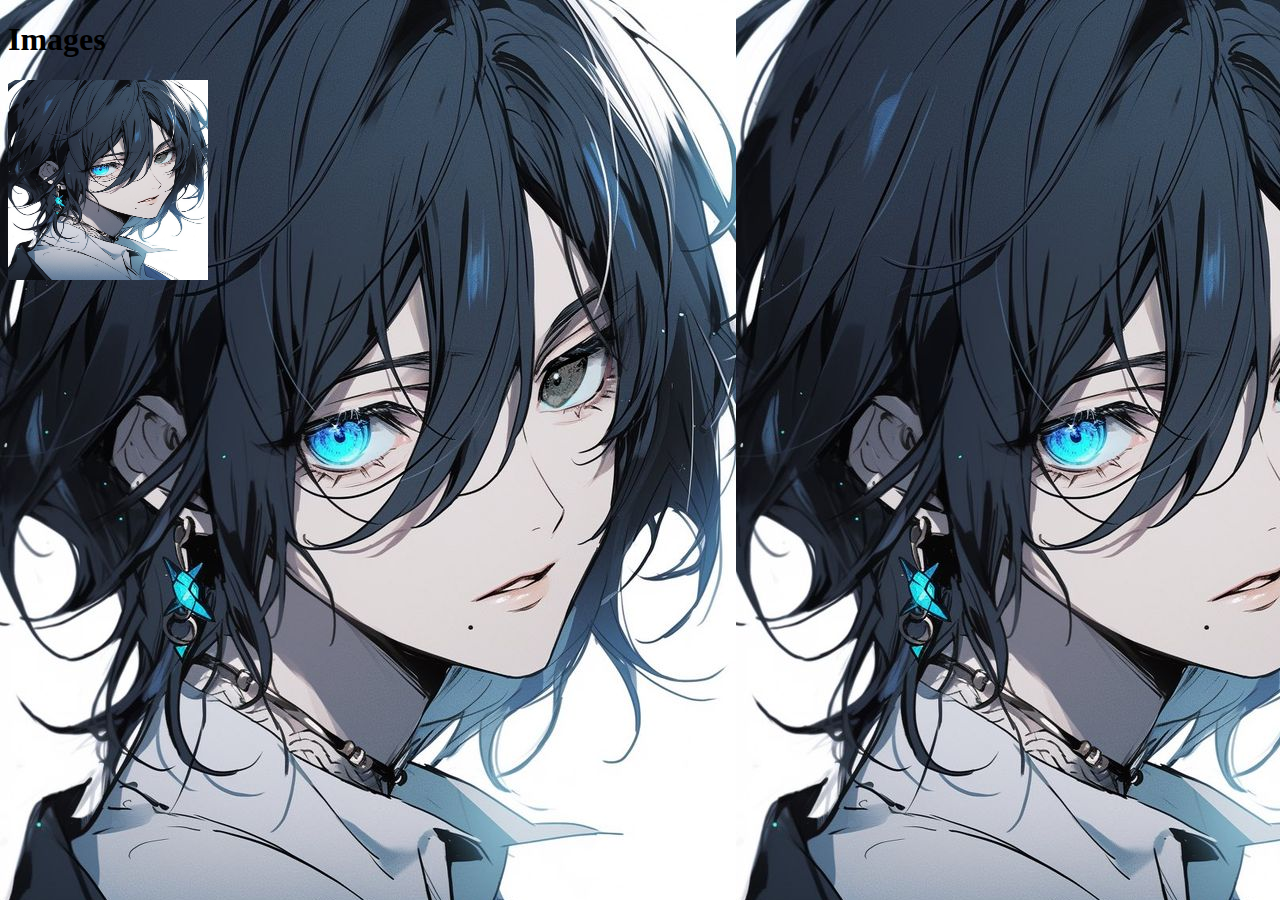
<file: Images/index.html>
<!DOCTYPE html>
<html>
    <head>
        
        
            <style>
             body{
                background-image: url('buon.jpg');
            }
        </style>
        
        <title>Images</title>
    </head>
    <body>
        <h1>Images</h1>

       <img src = "buon.jpg" alt = "Buon" width = "200" height = "200" />
    </body>
</html>
</file>
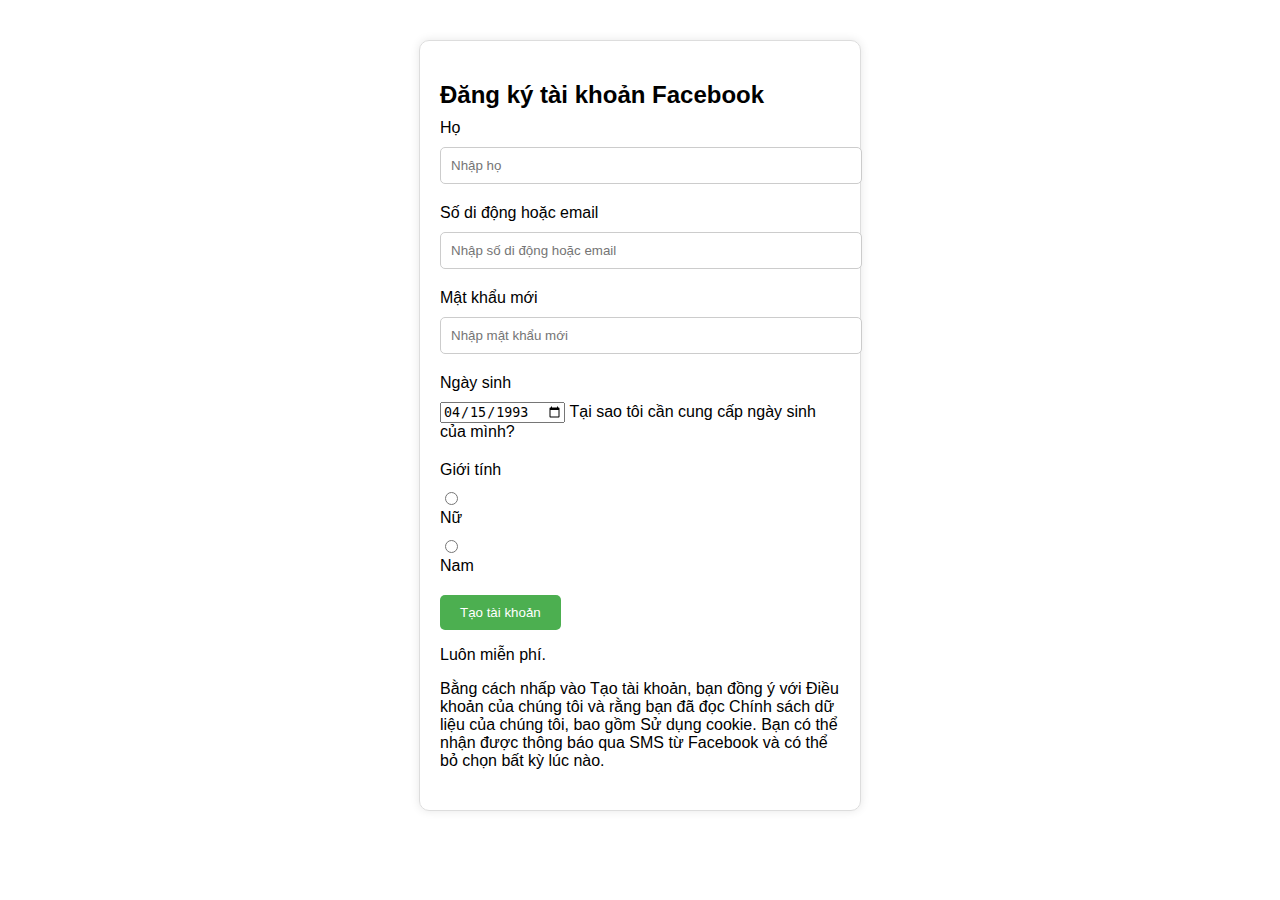
<file: HTML/lap5b1.html>
<!DOCTYPE html>
<html lang="vi">
<head>
    <meta charset="UTF-8">
    <meta name="viewport" content="width=device-width, initial-scale=1.0">
    <title>Đăng ký tài khoản Facebook</title>
    <style>
        
        body {
            font-family: Arial, sans-serif;
        }
       .container {
            max-width: 400px;
            margin: 40px auto;
            padding: 20px;
            border: 1px solid #ddd;
            border-radius: 10px;
            box-shadow: 0 0 10px rgba(0, 0, 0, 0.1);
        }
       .heading {
            font-weight: bold;
            font-size: 24px;
            margin-bottom: 10px;
        }
       .field {
            margin-bottom: 20px;
        }
       .field label {
            display: block;
            margin-bottom: 10px;
        }
       .field input[type="text"],.field input[type="email"],.field input[type="password"] {
            width: 100%;
            padding: 10px;
            border: 1px solid #ccc;
            border-radius: 5px;
        }
       .field input[type="radio"] {
            margin-right: 10px;
        }
       .button {
            background-color: #4CAF50;
            color: #fff;
            padding: 10px 20px;
            border: none;
            border-radius: 5px;
            cursor: pointer;
        }
       .button:hover {
            background-color: #3e8e41;
        }
    </style>
</head>
<body>
    <div class="container">
        <h2 class="heading">Đăng ký tài khoản Facebook</h2>
        <form>
            <div class="field">
                <label for="ho">Họ</label>
                <input type="text" id="ho" placeholder="Nhập họ" required>
            </div>
            <div class="field">
                <label for="sodidong">Số di động hoặc email</label>
                <input type="text" id="sodidong" placeholder="Nhập số di động hoặc email" required>
            </div>
            <div class="field">
                <label for="matkhau">Mật khẩu mới</label>
                <input type="password" id="matkhau" placeholder="Nhập mật khẩu mới" required>
            </div>
            <div class="field">
                <label for="ngaysinh">Ngày sinh</label>
                <input type="date" id="ngaysinh" value="1993-04-15" required>
                <span>Tại sao tôi cần cung cấp ngày sinh của mình?</span>
            </div>
            <div class="field">
                <label>Giới tính</label>
                <input type="radio" id="nu" name="gioitinh" value="Nữ">
                <label for="nu">Nữ</label>
                <input type="radio" id="nam" name="gioitinh" value="Nam">
                <label for="nam">Nam</label>
            </div>
            <div class="field">
                <button class="button" type="submit">Tạo tài khoản</button>
                <p>Luôn miễn phí.</p>
                <p>Bằng cách nhấp vào Tạo tài khoản, bạn đồng ý với Điều khoản của chúng tôi và rằng bạn đã đọc Chính sách dữ liệu của chúng tôi, bao gồm Sử dụng cookie. Bạn có thể nhận được thông báo qua SMS từ Facebook và có thể bỏ chọn bất kỳ lúc nào.</p>
            </div>
        </form>
    </div>
</body>
</html>
</file>
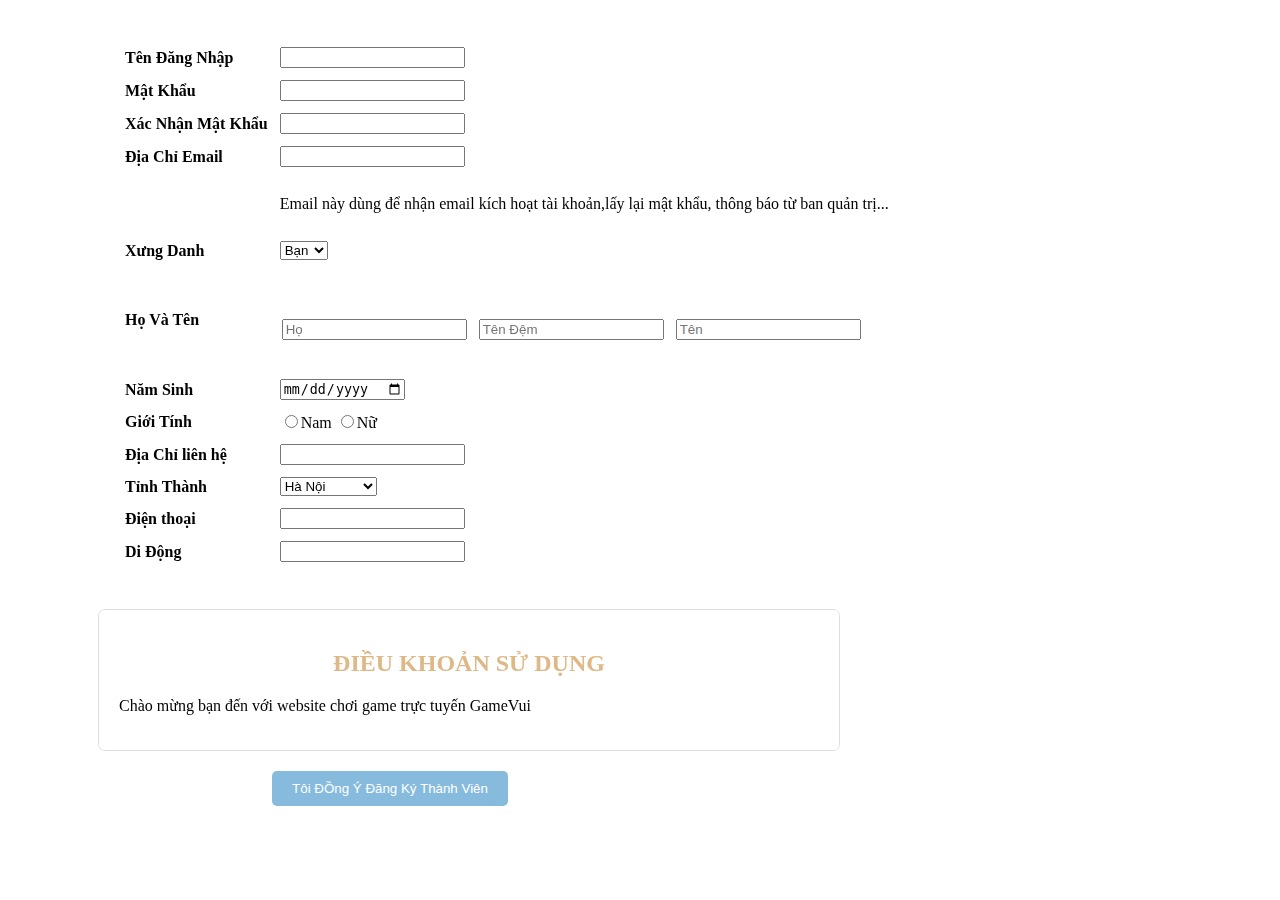
<file: HTML/lap6_bai2.html>
<!DOCTYPE html>
<html lang="en">
<head>
    <meta charset="UTF-8">
    <meta name="viewport" content="width=device-width, initial-scale=1.0">
    <title>Document</title>

    <style>
        .dieukhoan{
            width: 700px;
            box-shadow: 0 5px 10px rgb(219,221,223)
                0 15px 40px rgb(219,221,223);
            background-color: white;
            border-radius: 7px;
            border: 1px solid rgb(219,221,223);
            margin-top: 20px;
            margin-left: 90px;
            padding: 20px;
            overflow: scroll;
            height: 100px;
        }
        table{
            margin-left: 90px;
            box-shadow: 0 5px 10px rgb(219,221,223)
                0 15px 40px rgb(219,221,223);
            background-color: white;
            border-radius: 7px;
            margin-top: 20px;
            padding: 20px;
        }
        tr td{
            padding: 5px;
        }
        .hovaten{
            margin-left: -115px;
        }
        h2{
            text-align: center;
            color: burlywood;
        }
        .test
        {
            text-align: right;
        }
        .dky{
            text-align: center;
            margin-top: 20px;
            margin-right: 500px;
        }
        .dky button{
            background-color: rgb(135, 187, 222);
            color: white;
            border: none;
            padding: 10px 20px;
            border-radius: 5px;
            cursor: pointer;
        }
        label{
            font-weight: bold;
        }
    </style>
</head>
<body>
    <table>
        <tr>
            <td>
                <label for="hoten">Tên Đăng Nhập</label>
            </td>
            <td>
                <input type="text" id="hoten" name="hoten">
            </td>

        </tr>
        <tr>
            <td>
                <label for="pass">Mật Khẩu</label>
            </td>
            <td>
                <input type="password" id="pass" name="pass">
            </td>
        </tr>
        <tr>
            <td>
                <label for="confirm">Xác Nhận Mật Khẩu</label>

            </td>
            <td>
                <input type="password" id="confirm" name="confirm">
            </td>

        </tr>
        <tr>
            <td>
                <label for="email">Địa Chỉ Email</label>
            </td>
            <td>
                <input type="email" id="email" name="email">
            </td>
        </tr>
        <tr>
            <td>

            </td>
            <td>
                <p>Email này dùng để nhận email kích hoạt tài khoản,lấy lại mật khẩu, thông báo từ ban quản trị...</p>
            </td>
        </tr>
        <tr>
            <td>
                <label for="danh">Xưng Danh</label>
            </td>
            <td>
                <select name="danh" id="danh">
                    <option value="1">Bạn</option>
                    <option value="2">Ông </option>
                    <option value="3">Bà</option>
                </select>
        </tr>
        <tr>
            <td>
                <label for="hoten">Họ Và Tên</label>

            </td>
            <td>
                <div class = "hovaten">
                    <table>
                        <tr>
                            <td>
                                <input type="text" id="ho" name="ho" placeholder="Họ">
                            </td>
                            <td>
                                <input type="text" id="tendem" name="tendem" placeholder="Tên Đệm">
                            </td>
                            <td>
                                <input type="text" id="ten" name="ten" placeholder="Tên">
                            </td>
                        </tr>
                    </table>
                </div>
            </td>

         

        </tr>
        <tr>
            <td> <label for="namsinh">Năm Sinh</label></td>

            <td>
                    <input type="date" name="namsinh" id="namsinh">
            </td>
        </tr>
        <tr>
            <td>
                <label for="gioitinh">Giới Tính</label>
            </td>
            <td>
                <input type="radio" name="gioitinh" id="nam" value="1">Nam
                <input type="radio" name="gioitinh" id="nu" value="0">Nữ
            </td>
        </tr>
        <tr>
            <td>
                <label for="diachi">Địa Chỉ liên hệ</label>
            </td>
            <td>
                <input type="text" id="diachi" name="diachi">
            </td>
        </tr>
        <tr>
            <td>
                <label for="tinhthanh">Tỉnh Thành</label>

            </td>
            <td>
                <select name="tinhthanh" id="tinhthanh">
                    <option value="1">Hà Nội</option>
                    <option value="2">Hồ Chí Minh</option>
                    <option value="3">Đà Nẵng</option>
                    <option value="4">Hải Phòng</option>
                    <option value="5">Cần Thơ</option>
                </select>
            </td>

        </tr>
        <tr>
            <td>
                <label for="dienthoai">Điện thoại</label>
            </td>
            <td>
                <input type="text" id="dienthoai" name="dienthoai">
        </tr>

            <tr>
                <td>
                    <label for="dienthoai">Di Động</label>
                </td>
                <td>
                    <input type="text" id="dienthoai" name="dienthoai">
            </tr>
           



    </table>
    <div class="dieukhoan">
        <h2> ĐIỀU KHOẢN SỬ DỤNG</h2>
        <p>Chào mừng bạn đến với website chơi game trực tuyến GameVui</p>
        <br>
        <p class="test"> Sửa đổi lần cuối: <i>Tháng 5 Năm 2024</i></p>   
        <br>
        <p>Cùng với . Bằng việc truy cập hay sử dụng dịch vụ của chúng tôi, bạn xác nhận rằng bạn đồng ý bị ràng buộc bởi Điều khoản Dịch vụ này. Bạn cũng xác nhận rằng bạn ít nhất 14 tuổi hoặc nếu bạn dưới 14 tuổi, bạn có sự cho phép của cha mẹ hoặc người giám hộ hợp pháp, những người này sẽ chịu trách nhiệm về việc tuân thủ Điều khoản Dịch vụ này của bạn.

            2. Các điều khoản này có thể được chúng tôi cập nhật. Bạn có thể xem bản mới nhất của Điều khoản Dịch vụ bất kỳ lúc nào tại đây. Việc bạn tiếp tục sử dụng Dịch vụ sau khi chúng tôi có bất kỳ thay đổi trong Điều khoản Dịch vụ thể hiện sự chấp nhận Điều khoản Dịch vụ mới của bạn.
            
            3. Bạn có thể chấm dứt việc sử dụng Dịch vụ của chúng tôi nếu bạn không đồng ý tuân thủ các Điều khoản Dịch vụ này hoặc bất kỳ Điều khoản Dịch vụ nào trong tương lai do chúng tôi quy định.</p>    
    </div>
    <div class="dky">
        <button>Tôi ĐỒng Ý Đăng Ký Thành Viên</button>
    </div>
    
</body>
</html>
</file>
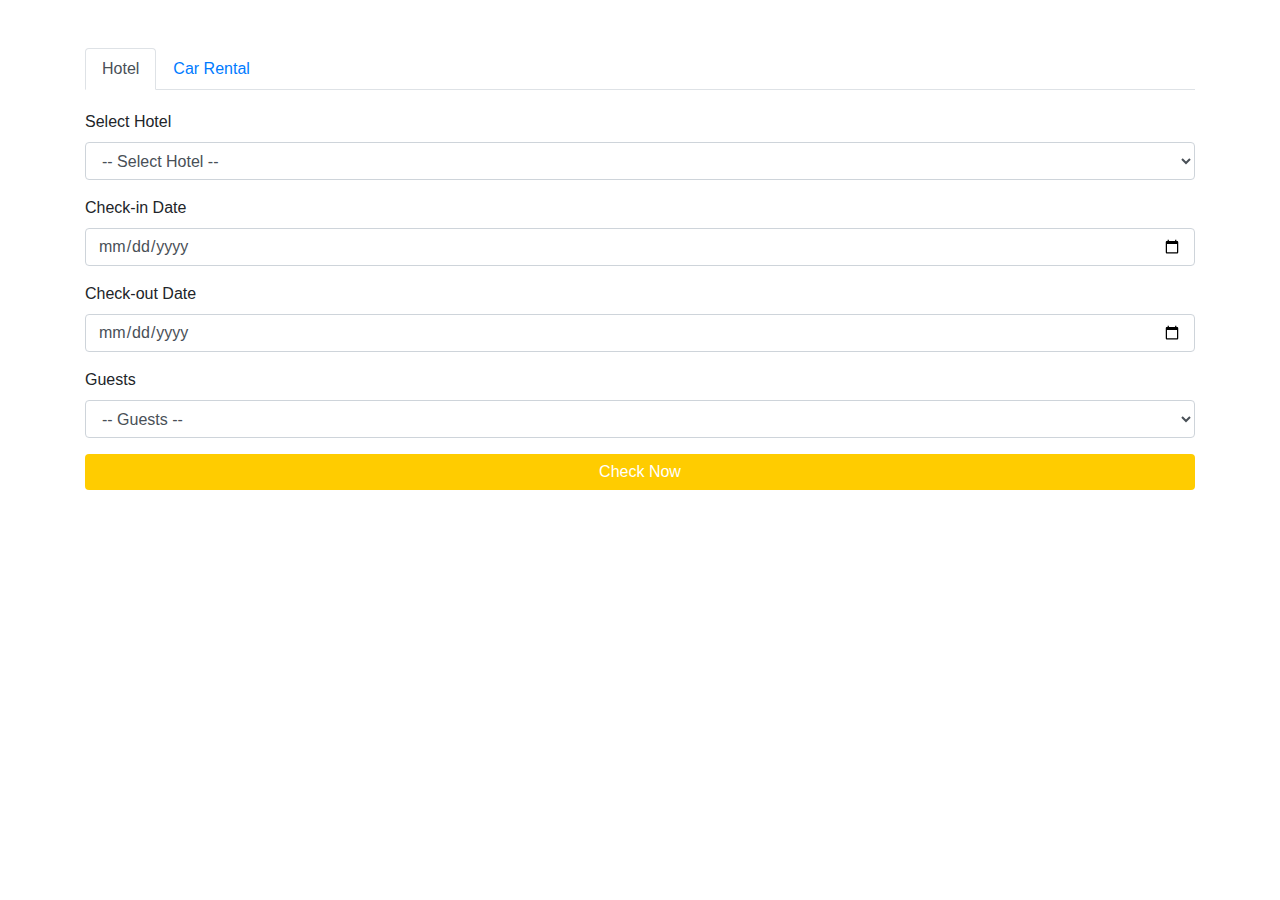
<file: HTML/lap8b1.html>
<!DOCTYPE html>
<html lang="en">
<head>
    
        <link href="https://maxcdn.bootstrapcdn.com/bootstrap/4.5.2/css/bootstrap.min.css" rel="stylesheet">
        <script src="https://ajax.googleapis.com/ajax/libs/jquery/3.5.1/jquery.min.js"></script>
        <script src="https://cdnjs.cloudflare.com/ajax/libs/popper.js/1.16.0/umd/popper.min.js"></script>
        <script src="https://maxcdn.bootstrapcdn.com/bootstrap/4.5.2/js/bootstrap.min.js"></script>
    
    
    <meta charset="UTF-8">
    <meta name="viewport" content="width=device-width, initial-scale=1.0">
    <title>Bootstrap Form</title>
    <link href="https://maxcdn.bootstrapcdn.com/bootstrap/4.5.2/css/bootstrap.min.css" rel="stylesheet">
    <style>
        .tab-content {
            margin-top: 20px;
        }
        .btn-custom {
            background-color: #ffcc00;
            color: white;
            border: none;
        }
    </style>
</head>
<body>
    <div class="container mt-5">
        <ul class="nav nav-tabs">
            <li class="nav-item">
                <a class="nav-link active" data-toggle="tab" href="#hotel">Hotel</a>
            </li>
            <li class="nav-item">
                <a class="nav-link" data-toggle="tab" href="#car-rental">Car Rental</a>
            </li>
        </ul>

        <div class="tab-content">
            <div id="hotel" class="tab-pane active">
                <form>
                    <div class="form-group">
                        <label for="select-hotel">Select Hotel</label>
                        <select class="form-control" id="select-hotel">
                            <option>-- Select Hotel --</option>
                        
                        </select>
                    </div>
                    <div class="form-group">
                        <label for="check-in-date">Check-in Date</label>
                        <input type="date" class="form-control" id="check-in-date">
                    </div>
                    <div class="form-group">
                        <label for="check-out-date">Check-out Date</label>
                        <input type="date" class="form-control" id="check-out-date">
                    </div>
                    <div class="form-group">
                        <label for="guests">Guests</label>
                        <select class="form-control" id="guests">
                            <option>-- Guests --</option>
                        
                        </select>
                    </div>
                    <button type="submit" class="btn btn-custom btn-block">Check Now</button>
                </form>
            </div>
            <div id="car-rental" class="tab-pane fade">
               
            </div>
        </div>
    </div>

    <script src="https://ajax.googleapis.com/ajax/libs/jquery/3.5.1/jquery.min.js"></script>
    <script src="https://cdnjs.cloudflare.com/ajax/libs/popper.js/1.16.0/umd/popper.min.js"></script>
    <script src="https://maxcdn.bootstrapcdn.com/bootstrap/4.5.2/js/bootstrap.min.js"></script>
</body>
</html>
</file>
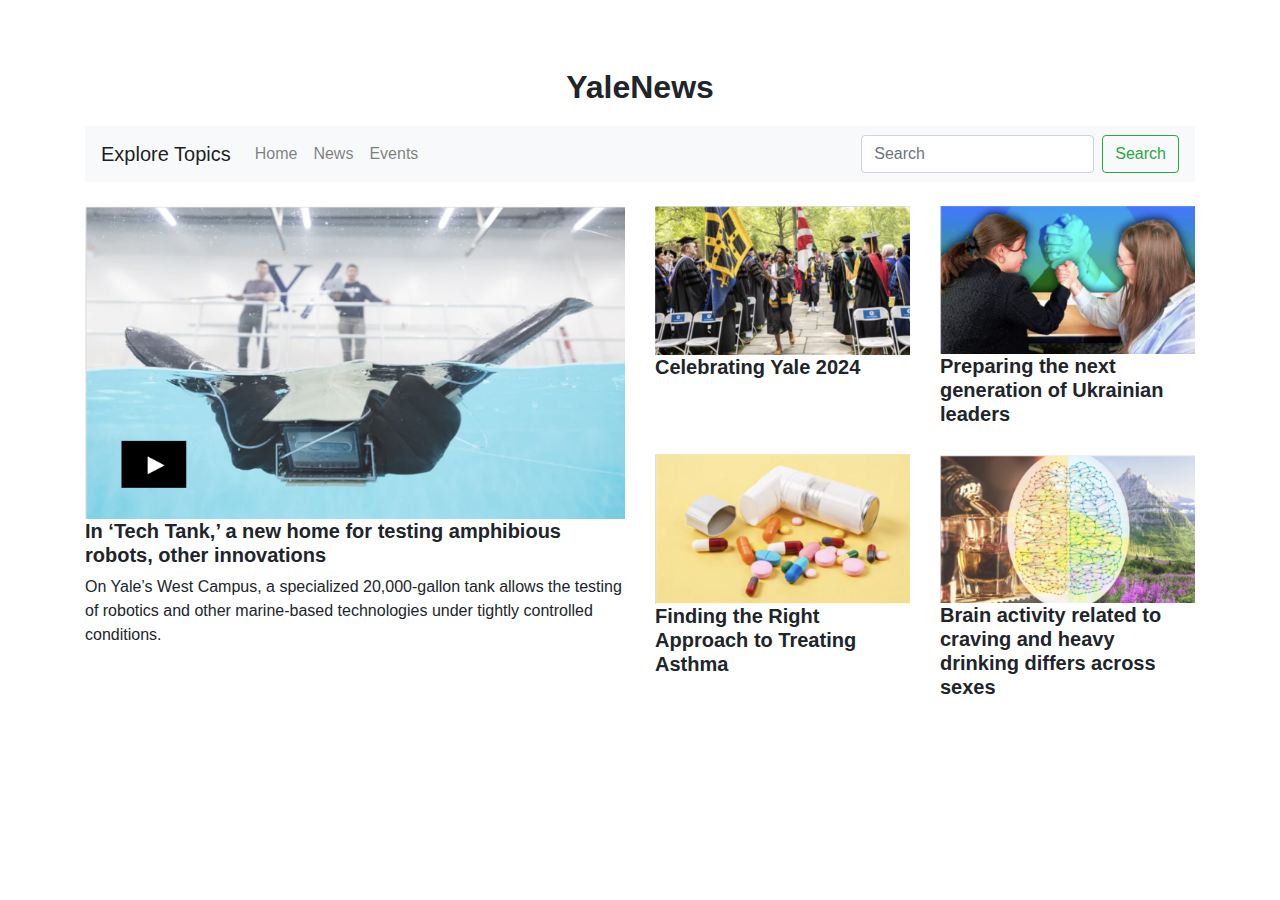
<file: HTML/lap8b2.html>
<!DOCTYPE html>
<html lang="en">
<head>
    <link href="https://maxcdn.bootstrapcdn.com/bootstrap/4.5.2/css/bootstrap.min.css" rel="stylesheet">
    <script src="https://ajax.googleapis.com/ajax/libs/jquery/3.5.1/jquery.min.js"></script>
    <script src="https://cdnjs.cloudflare.com/ajax/libs/popper.js/1.16.0/umd/popper.min.js"></script>
    <script src="https://maxcdn.bootstrapcdn.com/bootstrap/4.5.2/js/bootstrap.min.js"></script>
    <style>
        body {
            font-family: Arial, sans-serif;
        }
        .news-title {
            font-size: 2rem;
            font-weight: bold;
            margin: 20px 0;
        }
        .news-article {
            margin-bottom: 20px;
        }
        .news-article img {
            width: 100%;
            height: auto;
        }
        .news-article-title {
            font-size: 1.25rem;
            font-weight: bold;
        }
    </style>
    <meta charset="UTF-8">
    <meta name="viewport" content="width=device-width, initial-scale=1.0">
    <title>Yale News Clone</title>
    <link href="https://maxcdn.bootstrapcdn.com/bootstrap/4.5.2/css/bootstrap.min.css" rel="stylesheet">
    <style>
        body {
            font-family: Arial, sans-serif;
        }
        .news-title {
            font-size: 2rem;
            font-weight: bold;
            margin: 20px 0;
        }
        .news-article {
            margin-bottom: 20px;
        }
        .news-article img {
            width: 100%;
            height: auto;
        }
        .news-article-title {
            font-size: 1.25rem;
            font-weight: bold;
        }
    </style>
</head>
<body>
    <div class="container mt-5">
        <div class="row">
            <div class="col-12 text-center">
                <h1 class="news-title">YaleNews</h1>
                <nav class="navbar navbar-expand-lg navbar-light bg-light">
                    <a class="navbar-brand" href="#">Explore Topics</a>
                    <div class="collapse navbar-collapse" id="navbarNav">
                        <ul class="navbar-nav">
                            <li class="nav-item">
                                <a class="nav-link" href="#">Home</a>
                            </li>
                            <li class="nav-item">
                                <a class="nav-link" href="#">News</a>
                            </li>
                            <li class="nav-item">
                                <a class="nav-link" href="#">Events</a>
                            </li>
                        </ul>
                    </div>
                    <form class="form-inline my-2 my-lg-0">
                        <input class="form-control mr-sm-2" type="search" placeholder="Search" aria-label="Search">
                        <button class="btn btn-outline-success my-2 my-sm-0" type="submit">Search</button>
                    </form>
                </nav>
            </div>
        </div>
        <div class="row mt-4">
            <div class="col-md-6 news-article">
                <img src= "Screenshot 2024-05-15 190722.png">
                <h2 class="news-article-title">In ‘Tech Tank,’ a new home for testing amphibious robots, other innovations</h2>
                <p>On Yale’s West Campus, a specialized 20,000-gallon tank allows the testing of robotics and other marine-based technologies under tightly controlled conditions.</p>
            </div>
            <div class="col-md-6">
                <div class="row">
                    <div class="col-md-6 news-article">
                        <img src="Screenshot 2024-05-15 190731.png" alt="News Image 2">
                        <h2 class="news-article-title">Celebrating Yale 2024</h2>
                       
                    </div>
                    <div class="col-md-6 news-article">
                        <img src="Screenshot 2024-05-15 190737.png" alt="News Image 3">
                        <h2 class="news-article-title">Preparing the next generation of Ukrainian leaders</h2>
                       
                    </div>
                </div>
                <div class="row">
                    <div class="col-md-6 news-article">
                        <img src="Screenshot 2024-05-15 190743.png" alt="News Image 4">
                        <h2 class="news-article-title">Finding the Right Approach to Treating Asthma</h2>
                        
                    </div>
                    <div class="col-md-6 news-article">
                        <img src="Screenshot 2024-05-15 190749.png" alt="News Image 5">
                        <h2 class="news-article-title">Brain activity related to craving and heavy drinking differs across sexes</h2>
                        
                    </div>
                </div>
            </div>
        </div>
    </div>

    <script src="https://ajax.googleapis.com/ajax/libs/jquery/3.5.1/jquery.min.js"></script>
    <script src="https://cdnjs.cloudflare.com/ajax/libs/popper.js/1.16.0/umd/popper.min.js"></script>
    <script src="https://maxcdn.bootstrapcdn.com/bootstrap/4.5.2/js/bootstrap.min.js"></script>
</body>
</html>
</file>
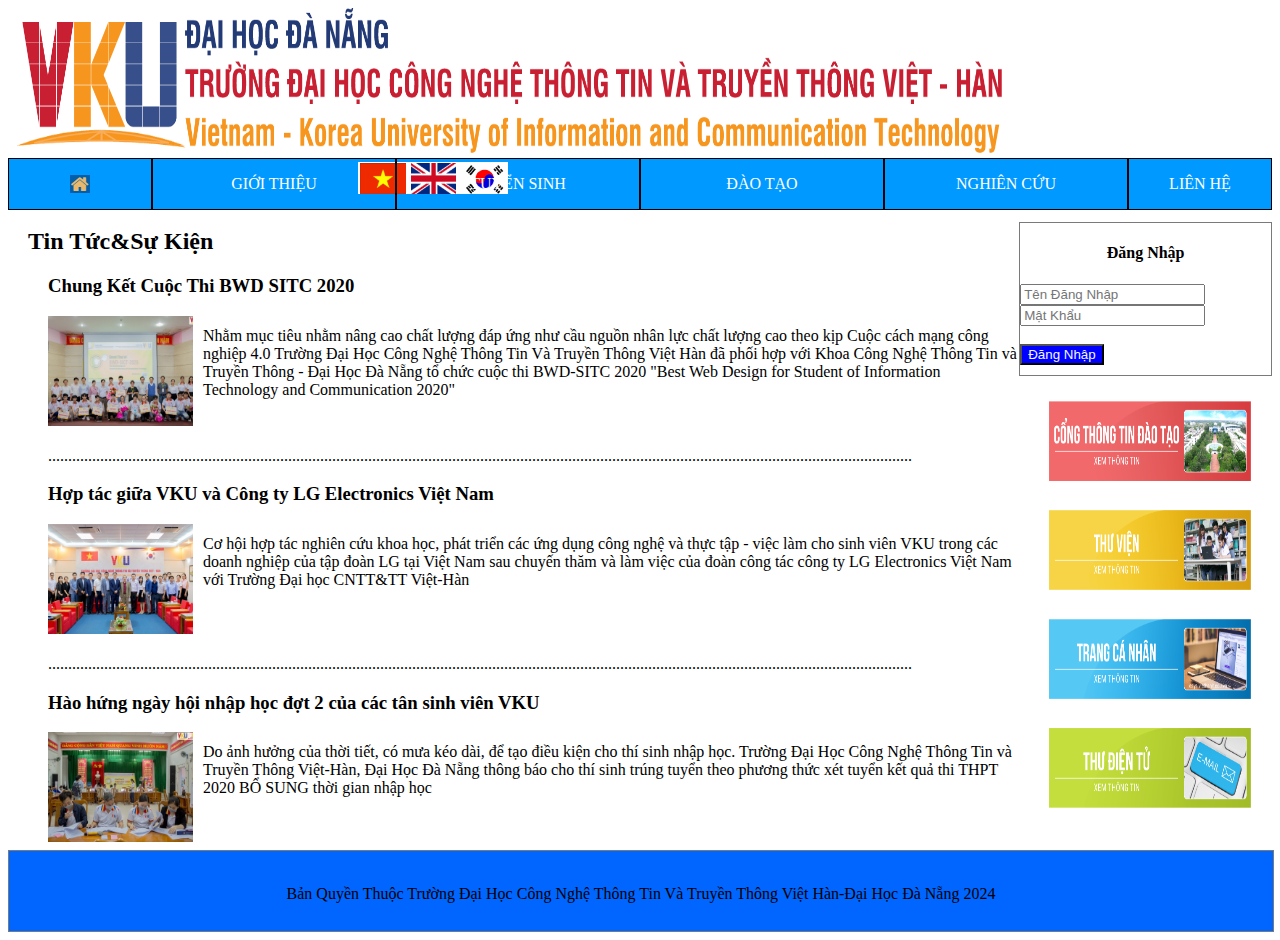
<file: HTML/trangchu.html>
<!DOCTYPE html>
<html lang="en">
<head>
    <meta charset="UTF-8">
    <meta name="viewport" content="width=device-width, initial-scale=1.0">
    <title>Document</title>
    <style>
    .logo{
            width: 100%;
            height: 150px;
        }
        .navati{
            width: 100%;
            height: 60px;
            margin-top: -16px;
        }
        .content{
            display: flex;
            flex-direction: row;
        }
        .menutrai{
            width: 20%;
            height: 420px;
            margin-top: 4px;
        }
        .main{
            width: 80%;
            height: 642px;
            margin-top: -10px;
        }
        .footer{
            width: 100%;
            height: 80px;
            border: 1px solid #7a7a7a;
            background-color: #0066ff;
        }
        
        .ul-navati {
            list-style-type: none;
            display: flex;
            padding-left: 0;    
            background-color: #0099ff;
            


      
        }
        .ul-navati li a {
            color: #ffffff  ;
        }
        .ul-navati li {
    position: relative;
    border: 1px;
    border-style: solid;
    padding-top: 0px;
    padding-bottom: 0px;
    padding-right: 0px;
    padding-left: 0px;
    text-align: center;
    flex-grow: 1;
    height: 50px;
}

.ul-navati li a {
    display: flex; 
    justify-content: center; 
    align-items: center; 
    text-decoration: none;
    color: rgb(255, 255, 255);
    height: 100%; 
    width: 100%; 
}

.ul-navati li :hover {
    background-color: #ffffff;
    color: rgb(0, 0, 0);
}

        .gachngang{
            height: 1px;
            background-color: #7a7a7a;
            width: 250px;
        }
        .ul-navati li{
            position: relative;

        }
        .main ul li h3{
            text-align: left;
        }
       
        p{
            margin-top: 10px;
            margin-left: 70px;
        }
        .trangchu{
        width: 100px;
        

        }
        .tuyensinh{
        width: 200px;
        

        }
        .canhan{
            width: 200px;
        

        }
        .daotao{
            width: 200px;
        

        }
        .web{
            width: 200px;
        

        }
        .lh{
            width: 100px;
        

        }
        .ul-menutrai{
            list-style-type: none;
            padding-left: 4px;


      



        } 
        .foot{
            text-align: center;
            margin: -2px;
            padding-top:36px;
        }
        .ul-menutrai li{
            padding-top: 10px;
height: 25px;
        }
       .tintuc{
        display: flex;
        width: 100%;
        height: 150px;
        margin-top: 10px;
       }
       .chamcham{
        margin-top: -19px;
        margin-bottom: 16px;
       }
       .anhtin{
              width: 145px;
              height: 110px;
                margin-left: 0px;
       }
       .chutin{
              margin-left: 10px;
              margin-top: 11px;
              margin-bottom: 0px;
              width: 1000px;
              
       }
       .main ul{
           list-style-type: none;
       }    
       h2{
        margin-left: 20px;
       }
       .dangnhap{
        display: flex;
                flex-direction: column;
                border: 1px solid #7a7a7a; ;

       }
       h4{
        text-align: center;
       }
       .anhmenu img{
        margin-left: 30px;
        width: 80%;
        height: 80px;
        margin-top: 25px;
       }
       .Btn{
        background-color: blue;
        color: aliceblue;
        margin-bottom: 10px;
       }
       .co{
        margin-left: 350px;
        margin-top: px;
        margin-bottom: 100px;
       }
         .Logoo{
        width: 1000px;
        height: 150px;
         }
    </style>
</head>
<body>
    <div class="logo">
        <img src="/HTML/logo.png" alt="" class="Logoo">
        <img src="/HTML/flag.gif" alt="" class="co">

    </div>
    <div class="navati">
        <ul class="ul-navati">
            <li class="trangchu"> <a href="nha.html"><img src="/HTML/Home.gif" alt="" style="background-color: #ffffff;"></a></li>
            <li class="tuyensinh"> <a href="">GIỚI THIỆU</a></li>
            <li class="canhan"> <a href="tttuyensinh.html">TUYỂN SINH </a></li>
            <li class="daotao"> <a href="ctdaotao.html">ĐÀO TẠO</a></li>
            <li class="web"> <a href="">NGHIÊN CỨU</a></li>
            <li class="lh"> <a href="lienhe.html">LIÊN HỆ</a></li>
            
            
            
        </ul>

    </div>
    <div class="content">
        <div class="main">
            <h2>Tin Tức&Sự Kiện</h2>
            <ul>
                <li>
                    <h3 class="title"> Chung Kết Cuộc Thi BWD SITC 2020</h3>
                    <div class="tintuc">
                        <img src="/HTML/tintuc1.jpg" alt="" class="anhtin">

                        <p class="chutin">Nhằm mục tiêu nhằm nâng cao chất lượng đáp ứng như cầu nguồn nhân lực chất lượng cao theo kịp Cuộc cách mạng
                            công nghiệp 4.0 Trường Đại Học Công Nghệ Thông Tin Và Truyền Thông Việt Hàn đã phối hợp với Khoa Công Nghệ Thông Tin 
                            và Truyền Thông - Đại Học Đà Nẵng tổ chức cuộc thi BWD-SITC 2020 "Best Web Design for Student of Information Technology and Communication 2020"

                        </p>
</div>
                    <div class="chamcham">........................................................................................................................................................................................................................</div>
                </li>
                <h3 class="title">Hợp tác giữa VKU và Công ty LG Electronics Việt Nam </h3>

                <div class="tintuc">
                    <img src="/HTML/tintuc2.jpg" alt="" class="anhtin">

                    <p class="chutin">Cơ hội hợp tác nghiên cứu khoa học, phát triển các ứng dụng công nghệ và thực tập - việc làm cho sinh viên VKU trong các doanh nghiệp của tập đoàn LG tại Việt Nam sau chuyến thăm và làm việc của đoàn công tác công ty LG Electronics Việt Nam với Trường Đại học CNTT&TT Việt-Hàn 

                    </p>
                </div>
                <div class="chamcham">........................................................................................................................................................................................................................</div>
            </li>
            <h3 class="title">
                Hào hứng ngày hội nhập học đợt 2 của các tân sinh viên VKU</h3>

            <div class="tintuc">
                
                <img src="/HTML/tintuc3.jpg" alt="" class="anhtin">

                <p class="chutin">Do ảnh hưởng của thời tiết, có mưa kéo dài, để tạo điều kiện cho thí sinh nhập học. Trường Đại Học Công Nghệ Thông Tin và Truyền Thông Việt-Hàn, Đại Học Đà Nẵng thông báo cho thí sinh trúng tuyển theo phương thức xét tuyển kết quả thi THPT 2020 BỔ SUNG thời gian nhập học

                </p>
            </div>
        </li>

            </ul>
            
        </div>
        <div class="menutrai">
            <div class="dangnhap">
               <h4>Đăng Nhập</h4>
                <form action="">
                     <input type="text" placeholder="Tên Đăng Nhập">
                     <input type="password" placeholder="Mật Khẩu">
                     <Br>   </Br>
                     <input type="submit" value="Đăng Nhập" class="Btn">
            </div>

          <div class="anhmenu">

            <img src="/HTML/Library01.png" alt="">
            <img src="/HTML/Library02.png" alt="">

            <img src="/HTML/Library03.png" alt="">
            <img src="/HTML/Library04.png" alt="">

          </div>
         


        </div>

    </div>
    <div class="footer">
        <p class="foot">Bản Quyền Thuộc Trường Đại Học Công Nghệ Thông Tin Và Truyền Thông Việt Hàn-Đại Học Đà Nẵng 2024</p> <br>
        


    </div>
    
</body>
</html>
</file>
